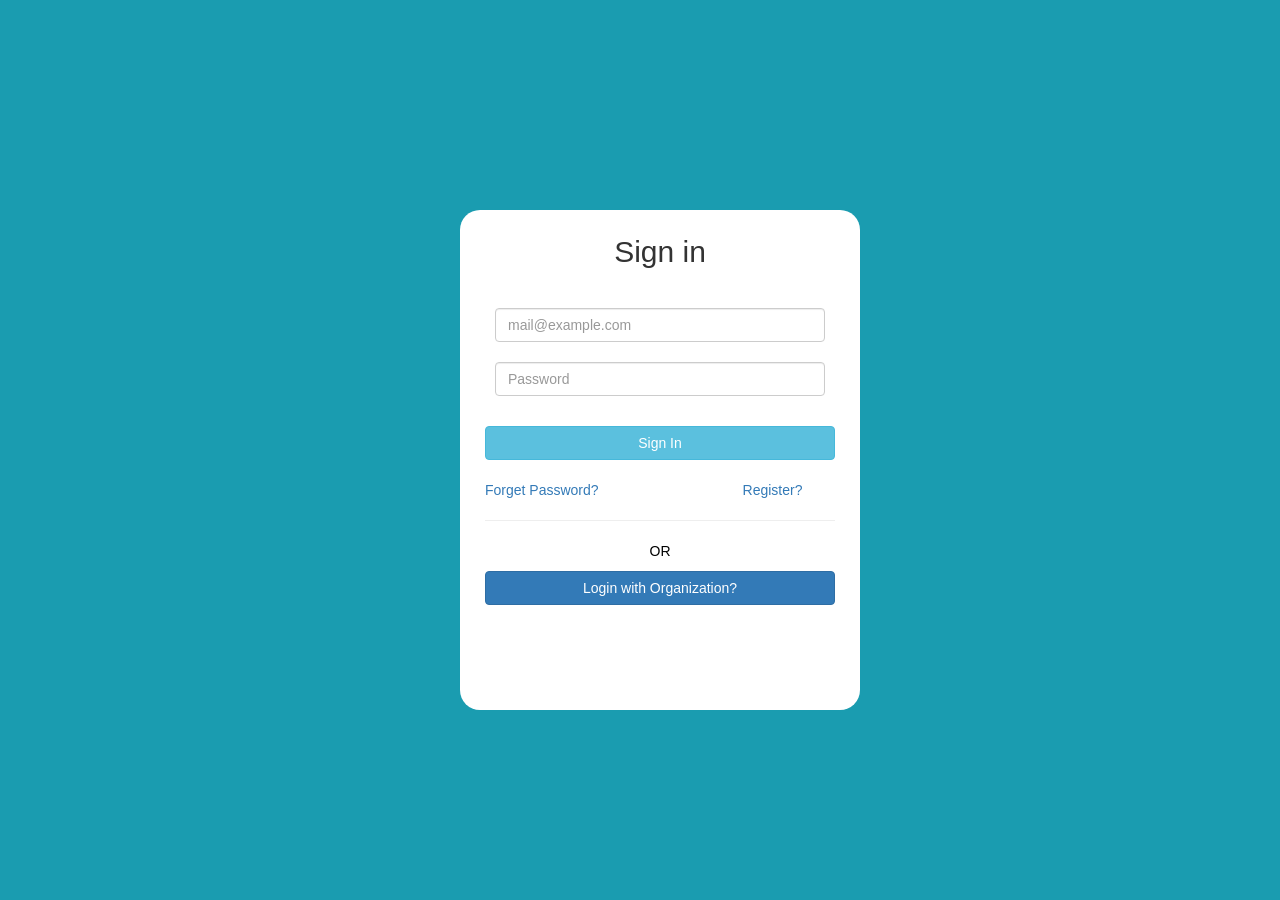
<file: PuneethRegonda_HTML_CSS/index.html>
<!DOCTYPE html>
<head>
    <title>HTML CSS</title>
    <link rel="stylesheet" href="https://maxcdn.bootstrapcdn.com/bootstrap/3.3.7/css/bootstrap.min.css" />
    <link href="app.css" rel="stylesheet" type="text/css">
</head>

<body>
    <div class="container">
        <div class="row">
            <div class="col-md-4 col-sm-4 col-xs-12"></div>
            <div class="col-md-4 col-sm-4 col-xs-12">
                <form id ="Signin">
                    <h2 class="text">Sign in</h2>
                    <br/>
                    <div class="form-content">
                        <input type="email" class="form-control" id="userid" placeholder="mail@example.com" />
                    </div>
                    <div class="form-content">
                        <input type="password" class="form-control" id="pwd" placeholder="Password" />
                    </div>
                    <br/>
                    <div >
                        <button type="submit" class="btn btn-block btn-info" id="login">Sign In</button>
                    </div>
                    <br/>
                    <div >
                            <a href="#">Forget Password?</a> &nbsp&nbsp&nbsp&nbsp&nbsp&nbsp&nbsp&nbsp&nbsp&nbsp&nbsp&nbsp&nbsp&nbsp&nbsp&nbsp&nbsp&nbsp&nbsp&nbsp&nbsp&nbsp&nbsp&nbsp&nbsp&nbsp&nbsp&nbsp&nbsp&nbsp&nbsp&nbsp&nbsp&nbsp&nbsp;

                            <a href="#">Register?</a>
                    </div>
                    <hr ><p style="text-align:center; color:black;">OR</p></hr>

                    <div >
                        <button type="submit" class="btn btn-block btn-primary" id="login">Login with Organization?</button>
                    </div>
                </form>
            </div>
            <div class="col-md-4 col-sm-4 col-xs-12"></div>
        </div>
    </div>

</body>
</file>
<file: PuneethRegonda_HTML_CSS/app.css>
body{
    background-color:#1a9cb0;
}

#Signin{
  background-color: #fff;
  margin-top:15em;
  border-radius: 4px;
  width: 400px;
  height: 500px;;
  padding: 25px;
  border-radius: 20px;
}

.text{
    margin-top: initial;
    text-align: center;
}

.form-content{
    padding:10px;
    top: 0;
    right: 0;
    bottom: 0;
    left: 0;
}

hr{
    size: 10em;
}
</file>
<file: PuneethRegonda_Javascript/app.css>
body{
    background-color:#1a9cb0;
}

#Signin{
  background-color: #fff;
  margin-top:15em;
  border-radius: 4px;
  width: 400px;
  height: 500px;;
  padding: 25px;
  border-radius: 20px;
}

.text{
    margin-top: initial;
    text-align: center;
}

.form-content{
    padding:10px;
    top: 0;
    right: 0;
    bottom: 0;
    left: 0;
}

hr{
    size: 10em;
}
</file>
